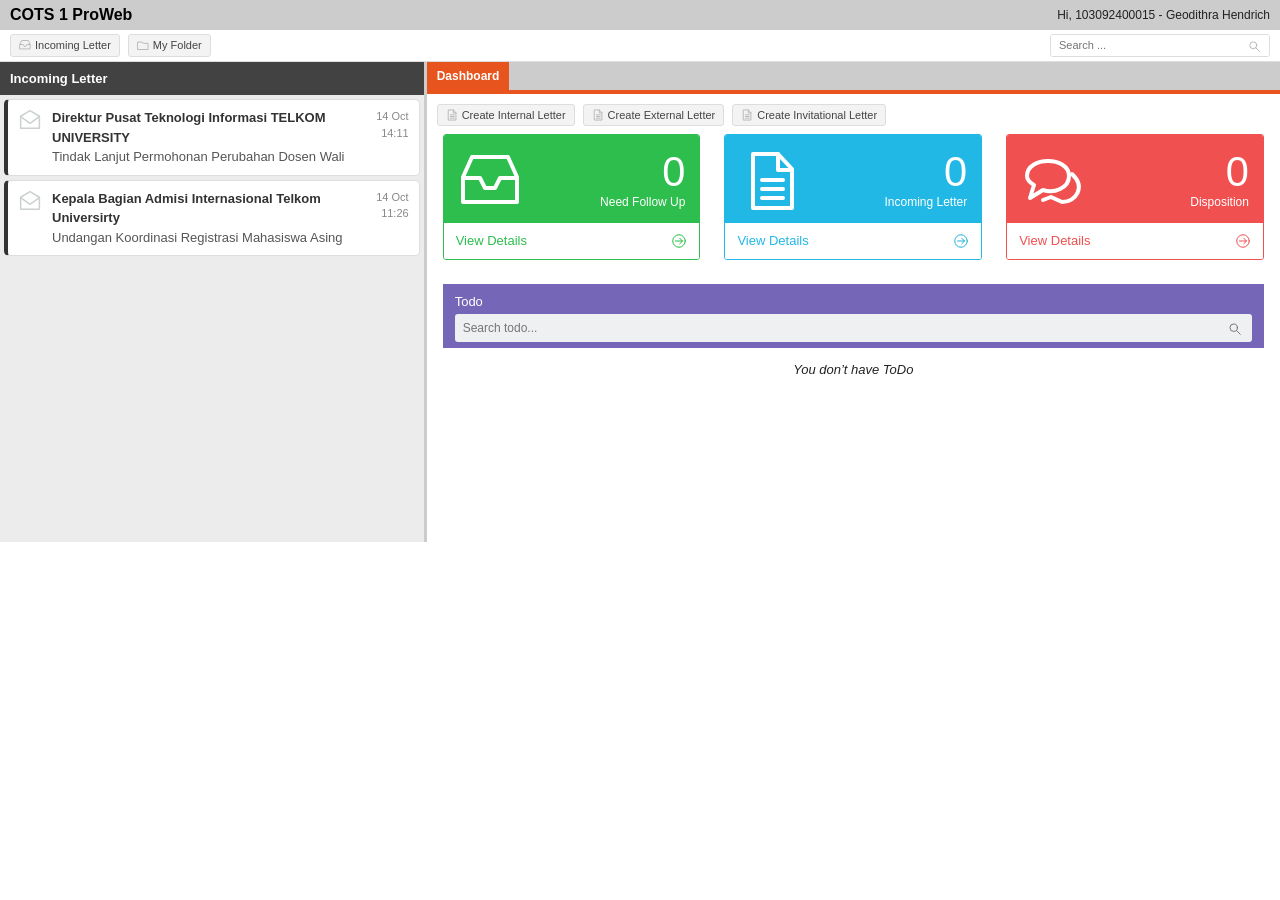
<file: index.html>
<!doctype html>
<html lang="id">
  <head>
    <meta charset="utf-8">
    <meta name="viewport" content="width=device-width, initial-scale=1">
    <title>COTS 1 ProWeb</title>
    <link href="https://cdn.jsdelivr.net/npm/bootstrap@5.3.1/dist/css/bootstrap.min.css" rel="stylesheet">
    <link href="style.css" rel="stylesheet">
  </head>
  <body>
    <header>
      <div class="app-header">
        <span class="brand">COTS 1 ProWeb</span>
        <span class="user">Hi, 103092400015 - Geodithra Hendrich</span>
      </div>
      <div class="app-toolbar">
        <div class="d-flex gap-2">
          <button type="button" class="btn btn-tool">
            <img src="icons/kotak-masuk-abu.svg" alt="">Incoming Letter
          </button>
          <button type="button" class="btn btn-tool">
            <img src="icons/folder-abu.svg" alt="">My Folder
          </button>
        </div>
        <form class="search-box" action="#" method="get">
          <input type="text" name="search" placeholder="Search ..." aria-label="Search">
          <button type="submit" aria-label="Cari">
            <img src="icons/cari-abu.svg" alt="">
          </button>
        </form>
      </div>
    </header>
    <div class="container-fluid p-0">
      <div class="row g-0">
        <div class="col-12 col-md-4">
          <aside class="sidebar">
            <div class="sidebar-title">Incoming Letter</div>
            <div class="letter-item">
              <img src="icons/surat-abu-muda.svg" alt="" class="letter-icon">
              <div class="letter-body">
                <div class="letter-name">Direktur Pusat Teknologi Informasi TELKOM UNIVERSITY</div>
                <div class="letter-subject">Tindak Lanjut Permohonan Perubahan Dosen Wali</div>
              </div>
              <div class="letter-date">14 Oct<br>14:11</div>
            </div>
            <div class="letter-item">
              <img src="icons/surat-abu-muda.svg" alt="" class="letter-icon">
              <div class="letter-body">
                <div class="letter-name">Kepala Bagian Admisi Internasional Telkom Universirty</div>
                <div class="letter-subject">Undangan Koordinasi Registrasi Mahasiswa Asing</div>
              </div>
              <div class="letter-date">14 Oct<br>11:26</div>
            </div>
          </aside>
        </div>
        <div class="col-12 col-md-8">
          <section>
            <div class="tab-bar">
              <span class="tab-dashboard">Dashboard</span>
            </div>
            <div class="create-row">
              <button type="button" class="btn btn-tool">
                <img src="icons/dokumen-abu.svg" alt="">Create Internal Letter
              </button>
              <button type="button" class="btn btn-tool">
                <img src="icons/dokumen-abu.svg" alt="">Create External Letter
              </button>
              <button type="button" class="btn btn-tool">
                <img src="icons/dokumen-abu.svg" alt="">Create Invitational Letter
              </button>
            </div>
            <div class="container-fluid px-3">
              <div class="row g-4">
                <div class="col-12 col-md-4">
                  <div class="stat-card card-green">
                    <div class="stat-body">
                      <img src="icons/kotak-masuk-putih.svg" alt="" class="big-icon">
                      <div>
                        <div class="num">0</div>
                        <div class="label">Need Follow Up</div>
                      </div>
                    </div>
                    <div class="stat-foot">
                      <span>View Details</span>
                      <img src="icons/panah-hijau.svg" alt="">
                    </div>
                  </div>
                </div>
                <div class="col-12 col-md-4">
                  <div class="stat-card card-blue">
                    <div class="stat-body">
                      <img src="icons/dokumen-putih.svg" alt="" class="big-icon">
                      <div>
                        <div class="num">0</div>
                        <div class="label">Incoming Letter</div>
                      </div>
                    </div>
                    <div class="stat-foot">
                      <span>View Details</span>
                      <img src="icons/panah-biru.svg" alt="">
                    </div>
                  </div>
                </div>
                <div class="col-12 col-md-4">
                  <div class="stat-card card-red">
                    <div class="stat-body">
                      <img src="icons/percakapan-putih.svg" alt="" class="big-icon">
                      <div>
                        <div class="num">0</div>
                        <div class="label">Disposition</div>
                      </div>
                    </div>
                    <div class="stat-foot">
                      <span>View Details</span>
                      <img src="icons/panah-merah.svg" alt="">
                    </div>
                  </div>
                </div>
              </div>
            </div>
          </section>
          <section class="mt-4 px-3">
            <div class="todo-panel">
              <div class="todo-title">Todo</div>
              <div class="todo-search">
                <input type="text" name="todo" placeholder="Search todo..." aria-label="Search todo">
                <button type="button" aria-label="Cari todo">
                  <img src="icons/cari-abu-gelap.svg" alt="">
                </button>
              </div>
            </div>
            <p class="todo-empty">You don’t have ToDo</p>
          </section>
        </div>
      </div>
    </div>
    <script src="https://cdn.jsdelivr.net/npm/bootstrap@5.3.1/dist/js/bootstrap.bundle.min.js"></script>
  </body>
</html>
</file>
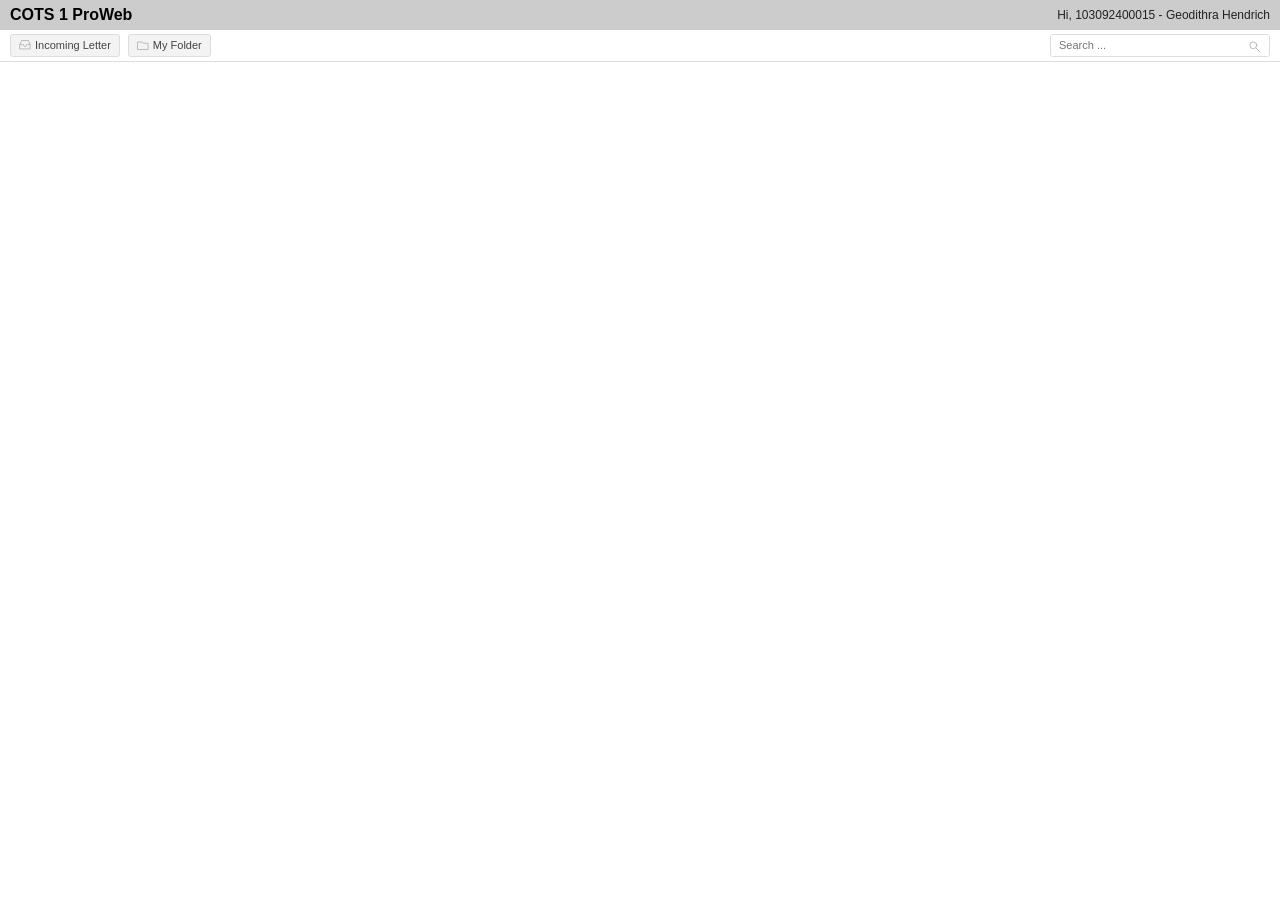
<file: soal1_header_toolbar.html>
<!doctype html>
<html lang="id">
  <head>
    <meta charset="utf-8">
    <meta name="viewport" content="width=device-width, initial-scale=1">
    <title>Soal 1 - Header dan Toolbar</title>
    <link href="https://cdn.jsdelivr.net/npm/bootstrap@5.3.1/dist/css/bootstrap.min.css" rel="stylesheet">
    <link href="style.css" rel="stylesheet">
  </head>
  <body>
    <header>
      <div class="app-header">
        <span class="brand">COTS 1 ProWeb</span>
        <span class="user">Hi, 103092400015 - Geodithra Hendrich</span>
      </div>
      <div class="app-toolbar">
        <div class="d-flex gap-2">
          <button type="button" class="btn btn-tool">
            <img src="icons/kotak-masuk-abu.svg" alt="">Incoming Letter
          </button>
          <button type="button" class="btn btn-tool">
            <img src="icons/folder-abu.svg" alt="">My Folder
          </button>
        </div>
        <form class="search-box" action="#" method="get">
          <input type="text" name="search" placeholder="Search ..." aria-label="Search">
          <button type="submit" aria-label="Cari">
            <img src="icons/cari-abu.svg" alt="">
          </button>
        </form>
      </div>
    </header>
    <script src="https://cdn.jsdelivr.net/npm/bootstrap@5.3.1/dist/js/bootstrap.bundle.min.js"></script>
  </body>
</html>
</file>
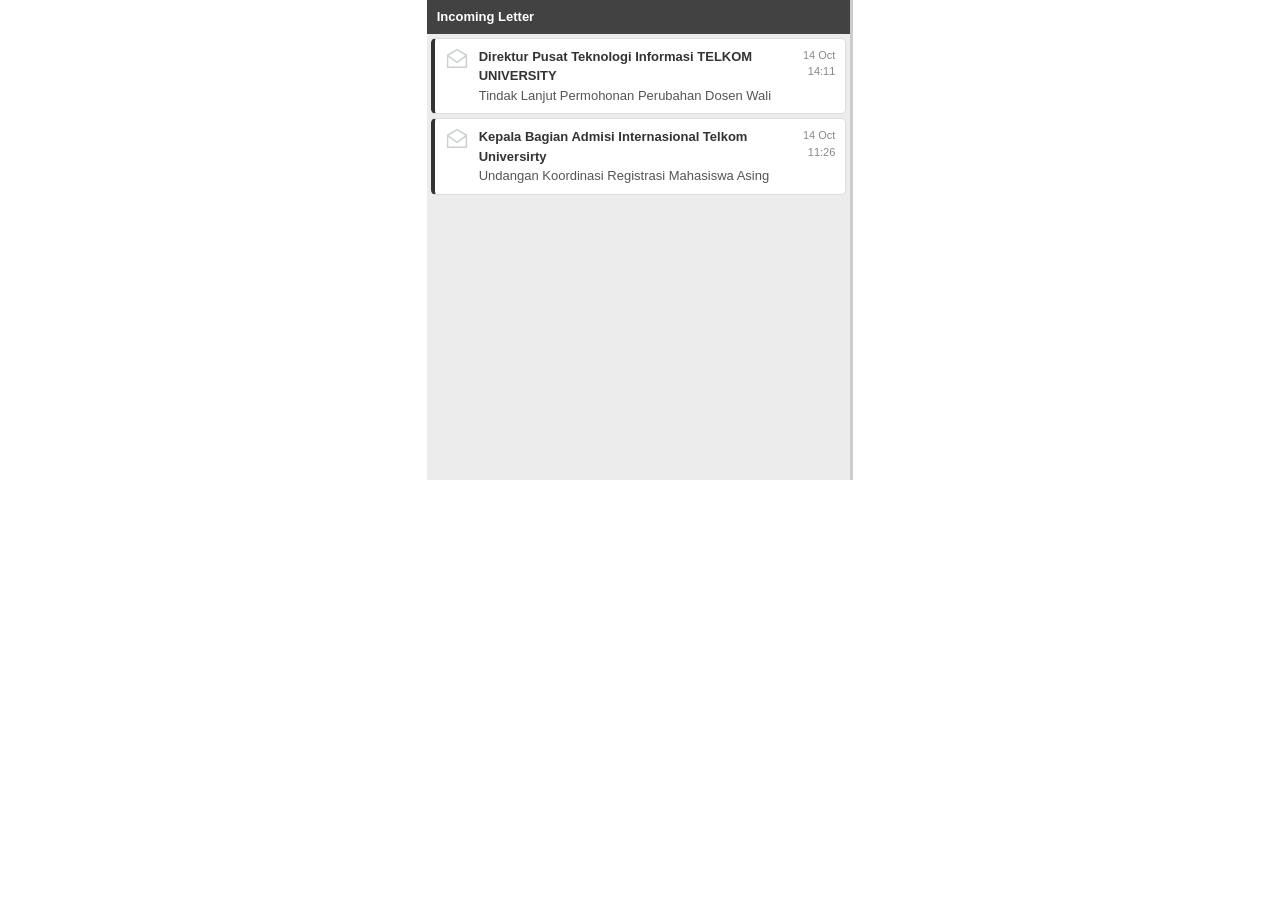
<file: soal2_sidebar_incoming_letter.html>
<!doctype html>
<html lang="id">
  <head>
    <meta charset="utf-8">
    <meta name="viewport" content="width=device-width, initial-scale=1">
    <title>Soal 2 - Sidebar Incoming Letter</title>
    <link href="https://cdn.jsdelivr.net/npm/bootstrap@5.3.1/dist/css/bootstrap.min.css" rel="stylesheet">
    <link href="style.css" rel="stylesheet">
  </head>
  <body>
    <div class="container-fluid">
      <div class="row justify-content-center">
        <div class="col-12 col-md-5 col-lg-4 p-0">
          <aside class="sidebar">
            <div class="sidebar-title">Incoming Letter</div>
            <div class="letter-item">
              <img src="icons/surat-abu-muda.svg" alt="" class="letter-icon">
              <div class="letter-body">
                <div class="letter-name">Direktur Pusat Teknologi Informasi TELKOM UNIVERSITY</div>
                <div class="letter-subject">Tindak Lanjut Permohonan Perubahan Dosen Wali</div>
              </div>
              <div class="letter-date">14 Oct<br>14:11</div>
            </div>
            <div class="letter-item">
              <img src="icons/surat-abu-muda.svg" alt="" class="letter-icon">
              <div class="letter-body">
                <div class="letter-name">Kepala Bagian Admisi Internasional Telkom Universirty</div>
                <div class="letter-subject">Undangan Koordinasi Registrasi Mahasiswa Asing</div>
              </div>
              <div class="letter-date">14 Oct<br>11:26</div>
            </div>
          </aside>
        </div>
      </div>
    </div>
    <script src="https://cdn.jsdelivr.net/npm/bootstrap@5.3.1/dist/js/bootstrap.bundle.min.js"></script>
  </body>
</html>
</file>
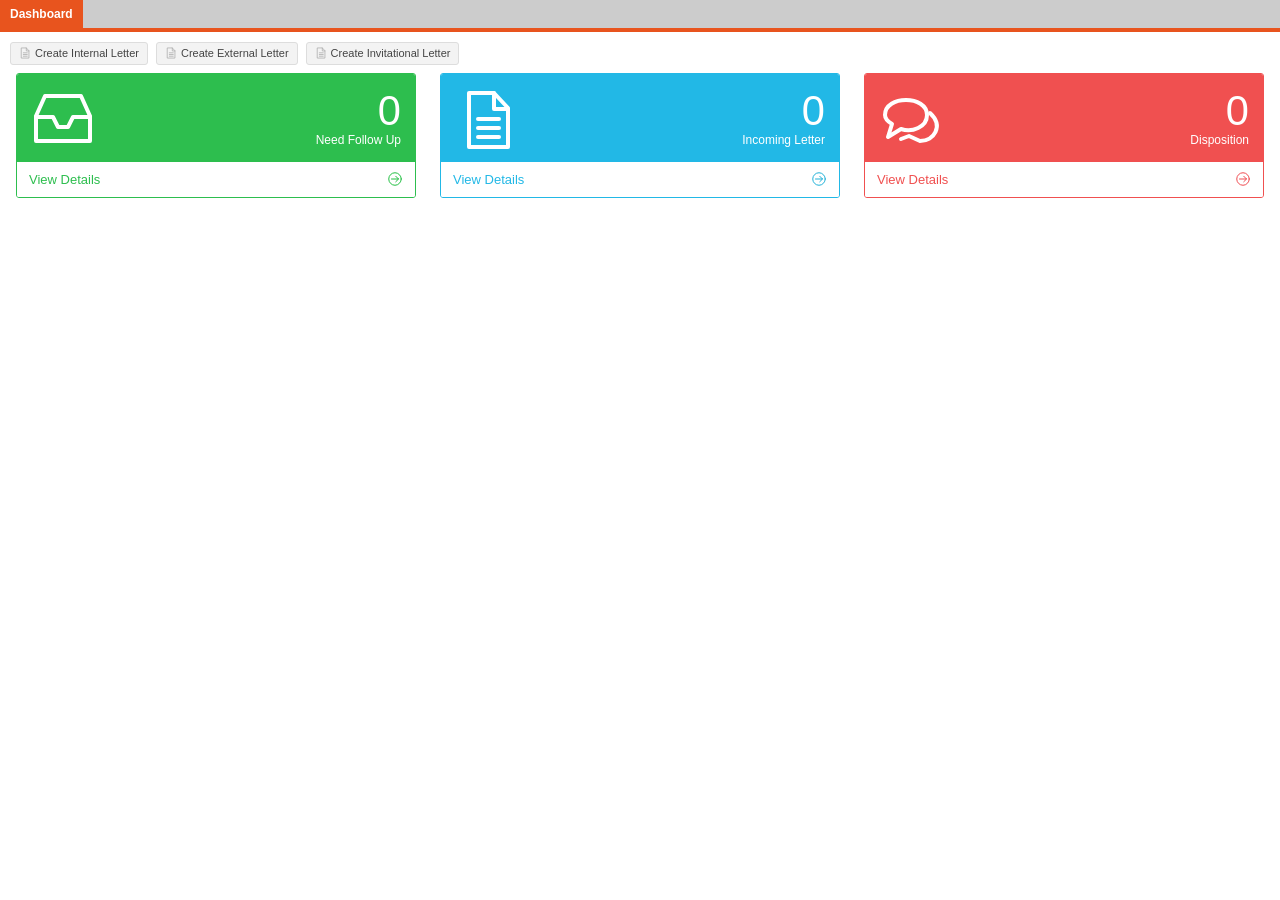
<file: soal3_dashboard_kartu.html>
<!doctype html>
<html lang="id">
  <head>
    <meta charset="utf-8">
    <meta name="viewport" content="width=device-width, initial-scale=1">
    <title>Soal 3 - Dashboard dan Kartu Ringkasan</title>
    <link href="https://cdn.jsdelivr.net/npm/bootstrap@5.3.1/dist/css/bootstrap.min.css" rel="stylesheet">
    <link href="style.css" rel="stylesheet">
  </head>
  <body>
    <section>
      <div class="tab-bar">
        <span class="tab-dashboard">Dashboard</span>
      </div>
      <div class="create-row">
        <button type="button" class="btn btn-tool">
          <img src="icons/dokumen-abu.svg" alt="">Create Internal Letter
        </button>
        <button type="button" class="btn btn-tool">
          <img src="icons/dokumen-abu.svg" alt="">Create External Letter
        </button>
        <button type="button" class="btn btn-tool">
          <img src="icons/dokumen-abu.svg" alt="">Create Invitational Letter
        </button>
      </div>
      <div class="container-fluid px-3">
        <div class="row g-4">
          <div class="col-12 col-md-4">
            <div class="stat-card card-green">
              <div class="stat-body">
                <img src="icons/kotak-masuk-putih.svg" alt="" class="big-icon">
                <div>
                  <div class="num">0</div>
                  <div class="label">Need Follow Up</div>
                </div>
              </div>
              <div class="stat-foot">
                <span>View Details</span>
                <img src="icons/panah-hijau.svg" alt="">
              </div>
            </div>
          </div>
          <div class="col-12 col-md-4">
            <div class="stat-card card-blue">
              <div class="stat-body">
                <img src="icons/dokumen-putih.svg" alt="" class="big-icon">
                <div>
                  <div class="num">0</div>
                  <div class="label">Incoming Letter</div>
                </div>
              </div>
              <div class="stat-foot">
                <span>View Details</span>
                <img src="icons/panah-biru.svg" alt="">
              </div>
            </div>
          </div>
          <div class="col-12 col-md-4">
            <div class="stat-card card-red">
              <div class="stat-body">
                <img src="icons/percakapan-putih.svg" alt="" class="big-icon">
                <div>
                  <div class="num">0</div>
                  <div class="label">Disposition</div>
                </div>
              </div>
              <div class="stat-foot">
                <span>View Details</span>
                <img src="icons/panah-merah.svg" alt="">
              </div>
            </div>
          </div>
        </div>
      </div>
    </section>
    <script src="https://cdn.jsdelivr.net/npm/bootstrap@5.3.1/dist/js/bootstrap.bundle.min.js"></script>
  </body>
</html>
</file>
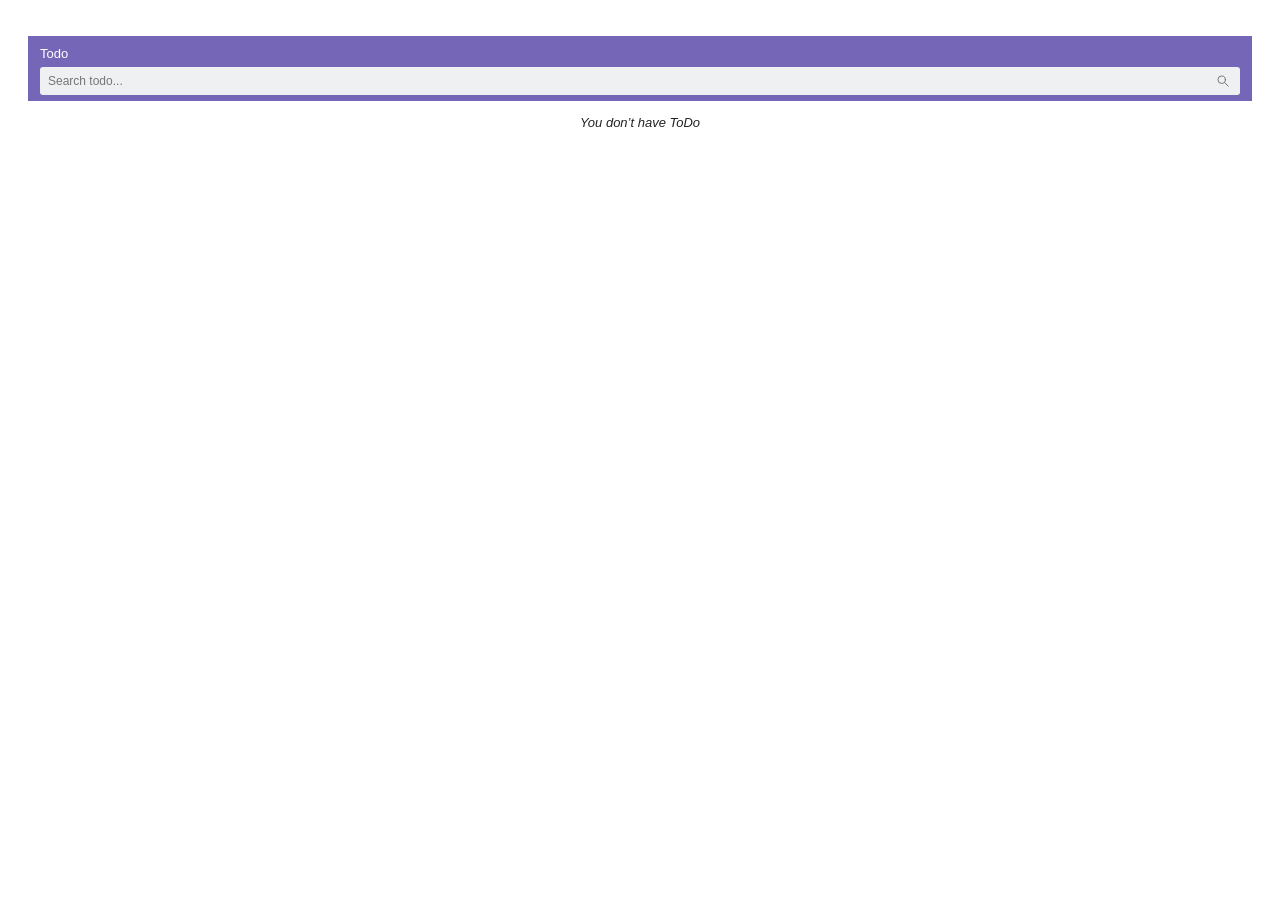
<file: soal4_panel_todo.html>
<!doctype html>
<html lang="id">
  <head>
    <meta charset="utf-8">
    <meta name="viewport" content="width=device-width, initial-scale=1">
    <title>Soal 4 - Panel Todo</title>
    <link href="https://cdn.jsdelivr.net/npm/bootstrap@5.3.1/dist/css/bootstrap.min.css" rel="stylesheet">
    <link href="style.css" rel="stylesheet">
  </head>
  <body>
    <div class="demo-wrap">
      <section class="mt-4 px-3">
        <div class="todo-panel">
          <div class="todo-title">Todo</div>
          <div class="todo-search">
            <input type="text" name="todo" placeholder="Search todo..." aria-label="Search todo">
            <button type="button" aria-label="Cari todo">
              <img src="icons/cari-abu-gelap.svg" alt="">
            </button>
          </div>
        </div>
        <p class="todo-empty">You don’t have ToDo</p>
      </section>
    </div>
    <script src="https://cdn.jsdelivr.net/npm/bootstrap@5.3.1/dist/js/bootstrap.bundle.min.js"></script>
  </body>
</html>
</file>
<file: style.css>
body {
  font-family: Arial, Helvetica, sans-serif;
  font-size: 13px;
  color: #333333;
  background-color: #ffffff;
}

.app-header {
  display: flex;
  justify-content: space-between;
  align-items: center;
  padding: 3px 10px;
  background-color: #cccccc;
}

.app-header .brand {
  font-size: 16px;
  font-weight: 700;
  color: #000000;
}

.app-header .user {
  font-size: 12px;
  color: #222222;
}

.app-toolbar {
  display: flex;
  flex-wrap: wrap;
  justify-content: space-between;
  align-items: center;
  gap: 8px;
  padding: 4px 10px;
  background-color: #ffffff;
  border-bottom: 1px solid #dddddd;
}

.btn-tool {
  padding: 2px 8px;
  font-size: 11px;
  color: #444444;
  background-color: #f3f3f3;
  border: 1px solid #dddddd;
  border-radius: 3px;
}

.btn-tool img {
  width: 12px;
  height: 12px;
  margin-right: 4px;
  vertical-align: -2px;
}

.search-box {
  display: flex;
  width: 220px;
  max-width: 100%;
  overflow: hidden;
  border: 1px solid #dddddd;
  border-radius: 3px;
}

.search-box input {
  width: 100%;
  padding: 2px 8px;
  font-size: 11px;
  border: 0;
  outline: 0;
}

.search-box button {
  padding: 0 8px;
  color: #888888;
  background-color: #ffffff;
  border: 0;
}

.search-box button img {
  width: 13px;
  height: 13px;
}

.sidebar {
  min-height: 480px;
  padding-bottom: 6px;
  background-color: #ececec;
  border-right: 3px solid #cccccc;
}

.sidebar-title {
  padding: 7px 10px;
  font-size: 13px;
  font-weight: 700;
  color: #ffffff;
  background-color: #424242;
}

.letter-item {
  display: flex;
  gap: 10px;
  margin: 4px 4px 0;
  padding: 8px 10px;
  background-color: #ffffff;
  border: 1px solid #dddddd;
  border-left: 4px solid #333333;
  border-radius: 5px;
}

.letter-icon {
  flex-shrink: 0;
  width: 24px;
  height: 24px;
}

.letter-body {
  flex: 1;
  min-width: 0;
}

.letter-name {
  font-weight: 700;
  color: #333333;
  overflow-wrap: anywhere;
}

.letter-subject {
  color: #555555;
  overflow-wrap: anywhere;
}

.letter-date {
  font-size: 11px;
  color: #888888;
  text-align: right;
  white-space: nowrap;
}

.tab-bar {
  background-color: #cccccc;
  border-bottom: 4px solid #e8541e;
}

.tab-dashboard {
  display: inline-block;
  padding: 5px 10px;
  font-size: 12px;
  font-weight: 700;
  color: #ffffff;
  background-color: #e8541e;
}

.create-row {
  display: flex;
  flex-wrap: wrap;
  gap: 8px;
  padding: 10px 10px 8px;
}

.stat-card {
  overflow: hidden;
  background-color: #ffffff;
  border: 1px solid var(--card-color);
  border-radius: 3px;
}

.stat-body {
  display: flex;
  justify-content: space-between;
  align-items: center;
  padding: 14px 14px 10px;
  color: #ffffff;
  background-color: var(--card-color);
}

.stat-body .big-icon {
  width: 4rem;
  height: 4rem;
}

.stat-body .num {
  font-size: 2.6rem;
  line-height: 1;
  text-align: right;
}

.stat-body .label {
  font-size: 12px;
  text-align: right;
}

.stat-foot {
  display: flex;
  justify-content: space-between;
  align-items: center;
  padding: 8px 12px;
  color: var(--card-color);
  background-color: #ffffff;
}

.stat-foot img {
  width: 16px;
  height: 16px;
}

.card-green {
  --card-color: #2dbe4e;
}

.card-blue {
  --card-color: #22b8e6;
}

.card-red {
  --card-color: #f05050;
}

.todo-panel {
  padding: 8px 12px 6px;
  color: #ffffff;
  background-color: #7566b8;
}

.todo-title {
  margin-bottom: 3px;
  font-size: 13px;
}

.todo-search {
  display: flex;
  overflow: hidden;
  background-color: #eef0f2;
  border-radius: 3px;
}

.todo-search input {
  flex: 1;
  padding: 5px 8px;
  font-size: 12px;
  background-color: transparent;
  border: 0;
  outline: 0;
}

.todo-search button {
  padding: 0 10px;
  color: #444444;
  background-color: transparent;
  border: 0;
}

.todo-search button img {
  width: 14px;
  height: 14px;
}

.todo-empty {
  margin: 0;
  padding: 12px 0 40px;
  font-style: italic;
  text-align: center;
  color: #222222;
}

.demo-wrap {
  padding: 12px;
}
</file>
